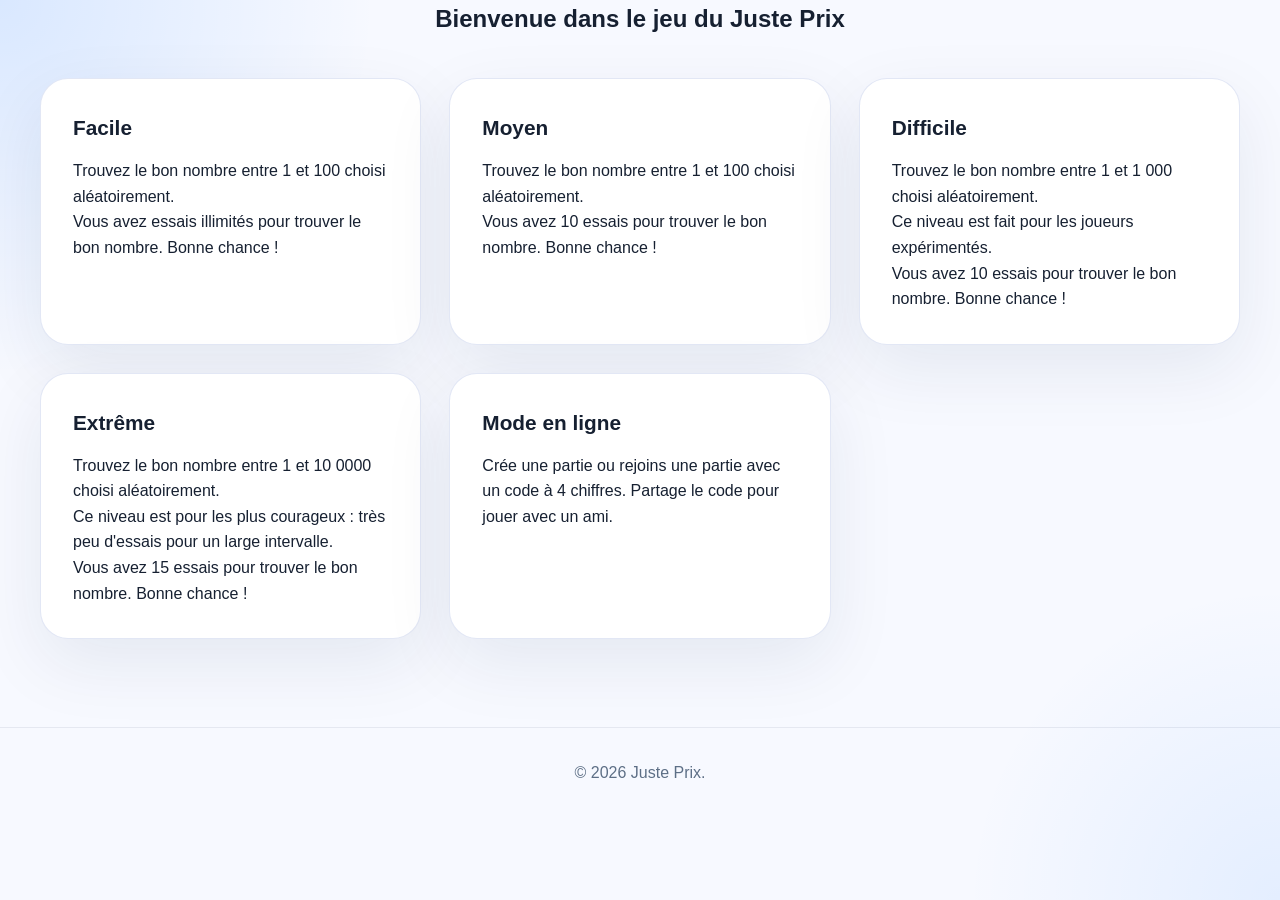
<file: index.html>
<!DOCTYPE html>
<html lang="fr">
<head>
    <meta charset="UTF-8">
    <meta name="viewport" content="width=device-width, initial-scale=1.0">
    <title>Juste prix</title>
    <link rel="stylesheet" href="style.css">
</head>
<body>



    <main class="container">
        <section id="features">
            <h1>Bienvenue dans le jeu du Juste Prix</h1>

            <div class="grid-container">
                <article class="card clickable-card" data-link="page/facile.html">
                    <h3>Facile</h3>
                    <p>Trouvez le bon nombre entre 1 et 100 choisi aléatoirement.
                        <p></p>Vous avez essais illimités pour trouver le bon nombre. Bonne chance !<p></p>
                    </p>
                </article>
                <article class="card clickable-card" data-link="page/moyen.html">
                    <h3>Moyen</h3>
                    <p>Trouvez le bon nombre entre 1 et 100 choisi aléatoirement.
                        <p></p>Vous avez 10 essais pour trouver le bon nombre. Bonne chance !<p></p>
                    </p>
                </article>
                <article class="card clickable-card" data-link="page/difficile.html">
                    <h3>Difficile
                    </h3>
                    <p>Trouvez le bon nombre entre 1 et 1 000 choisi aléatoirement.<p></p>
                       <p></p> Ce niveau est fait pour les joueurs expérimentés.<p></p>
                        Vous avez 10 essais pour trouver le bon nombre. Bonne chance !
                    </p>
                </article>
                <article class="card clickable-card" data-link="page/extrême.html">
                    <h3>Extrême</h3>
                    <p>Trouvez le bon nombre entre 1 et 10 0000 choisi aléatoirement.
                        <p></p>Ce niveau est pour les plus courageux : très peu d'essais pour un large intervalle.<p></p>
                        Vous avez 15 essais pour trouver le bon nombre. Bonne chance !
                    </p>
                </article>
                <article class="card clickable-card" data-link="page/online.html">
                    <h3>Mode en ligne</h3>
                    <p>Crée une partie ou rejoins une partie avec un code à 4 chiffres. Partage le code pour jouer avec un ami.</p>
                </article>
            </div>
        </section>

        
        
    </main>

    <footer>
        <div class="container">
            <p>&copy; 2026 Juste Prix.</p>
        </div>
    </footer>

    <script src="script.js"></script>
</body>
</html>
</file>
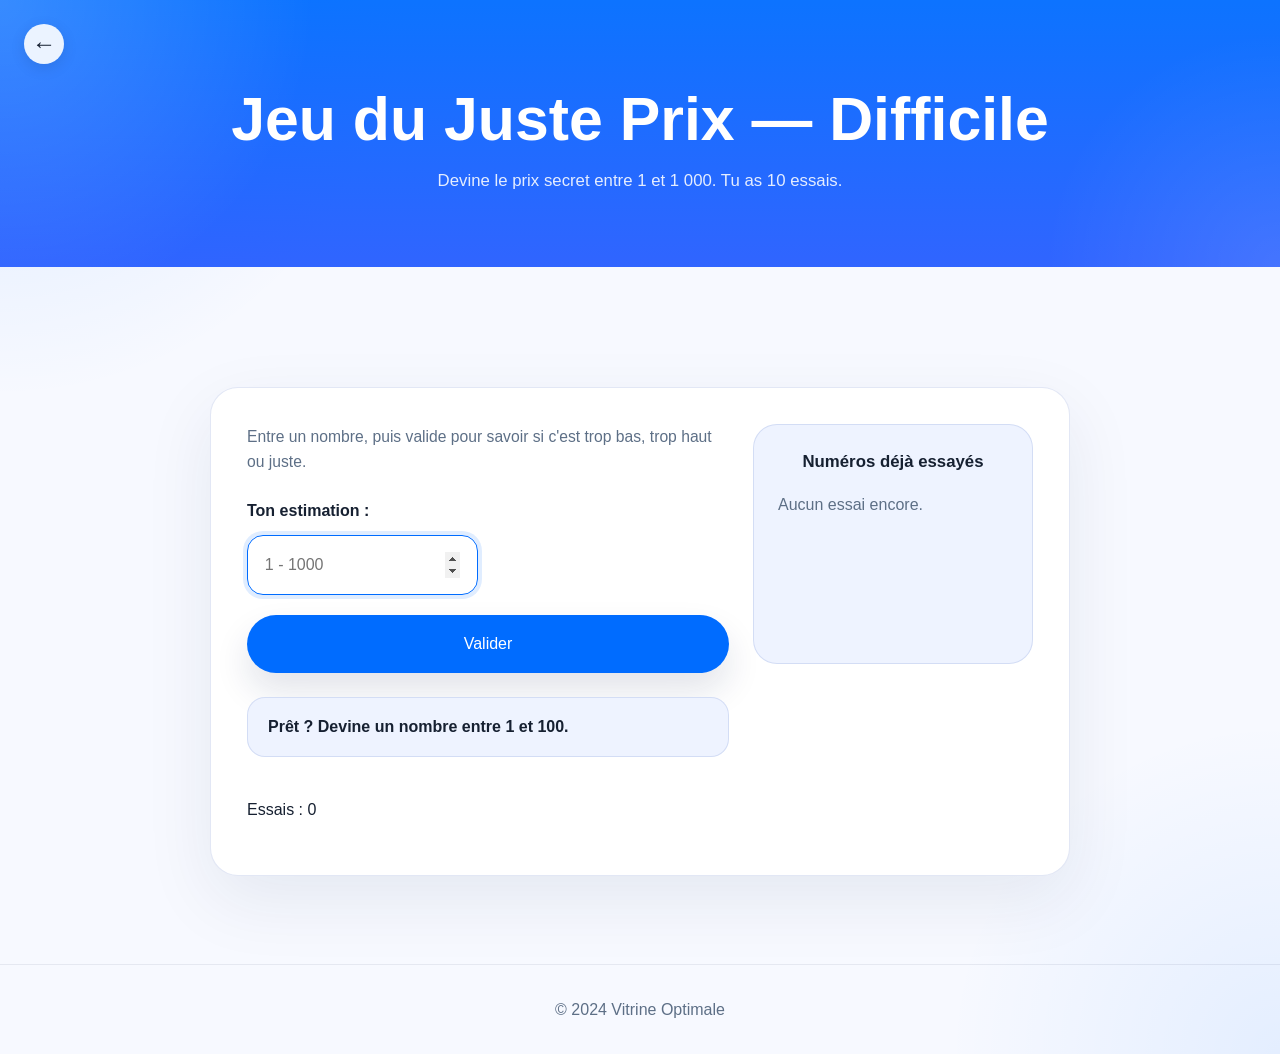
<file: page/difficile.html>
<!DOCTYPE html>
<html lang="fr">
<head>
    <meta charset="UTF-8">
    <meta name="viewport" content="width=device-width, initial-scale=1.0">
    <link rel="stylesheet" href="../style.css">
    <title>Juste Prix — Difficile</title>
</head>
<body>
    <button type="button" class="back-button" id="back-btn" aria-label="Retour">←</button>
    <header class="hero">
        <div class="container">
            <h1>Jeu du Juste Prix — Difficile</h1>
            <p class="hero-sub">Devine le prix secret entre 1 et 1 000. Tu as 10 essais.</p>
        </div>
    </header>

    <main class="container">
        <section id="game">
            <div class="contact-card game-card">
                <div class="game-panel">
                    <p class="game-instructions">Entre un nombre, puis valide pour savoir si c'est trop bas, trop haut ou juste.</p>
                    <form id="guess-form" class="form-flex">
                        <div>
                            <label for="guess">Ton estimation :</label>
                            <input type="number" id="guess" name="guess" min="1" max="1 000" required placeholder="1 - 1000">
                        </div>
                        <div class="form-actions">
                            <button type="submit" class="btn btn-primary">Valider</button>
                        </div>
                    </form>
                    <div class="game-status" id="game-message">Prêt ? Fais ta première proposition.</div>
                    <div class="game-meta">
                        <span id="attempts-count">Essais restants : 10</span>
                        <button type="button" id="reset-button" class="btn-secondary">Nouvelle partie</button>
                    </div>
                </div>
                <aside class="guess-history" aria-labelledby="guess-history-title">
                    <h2 id="guess-history-title">Numéros déjà essayés</h2>
                    <p id="guess-history-empty">Aucun essai encore.</p>
                    <ul id="guess-history-list" class="guess-history-list" aria-live="polite"></ul>
                </aside>
            </div>
        </section>
    </main>

    <footer>
        <div class="container">
            <p>&copy; 2024 Vitrine Optimale</p>
        </div>
    </footer>

    <script src="../script.js"></script>
</body>
</html>
</file>
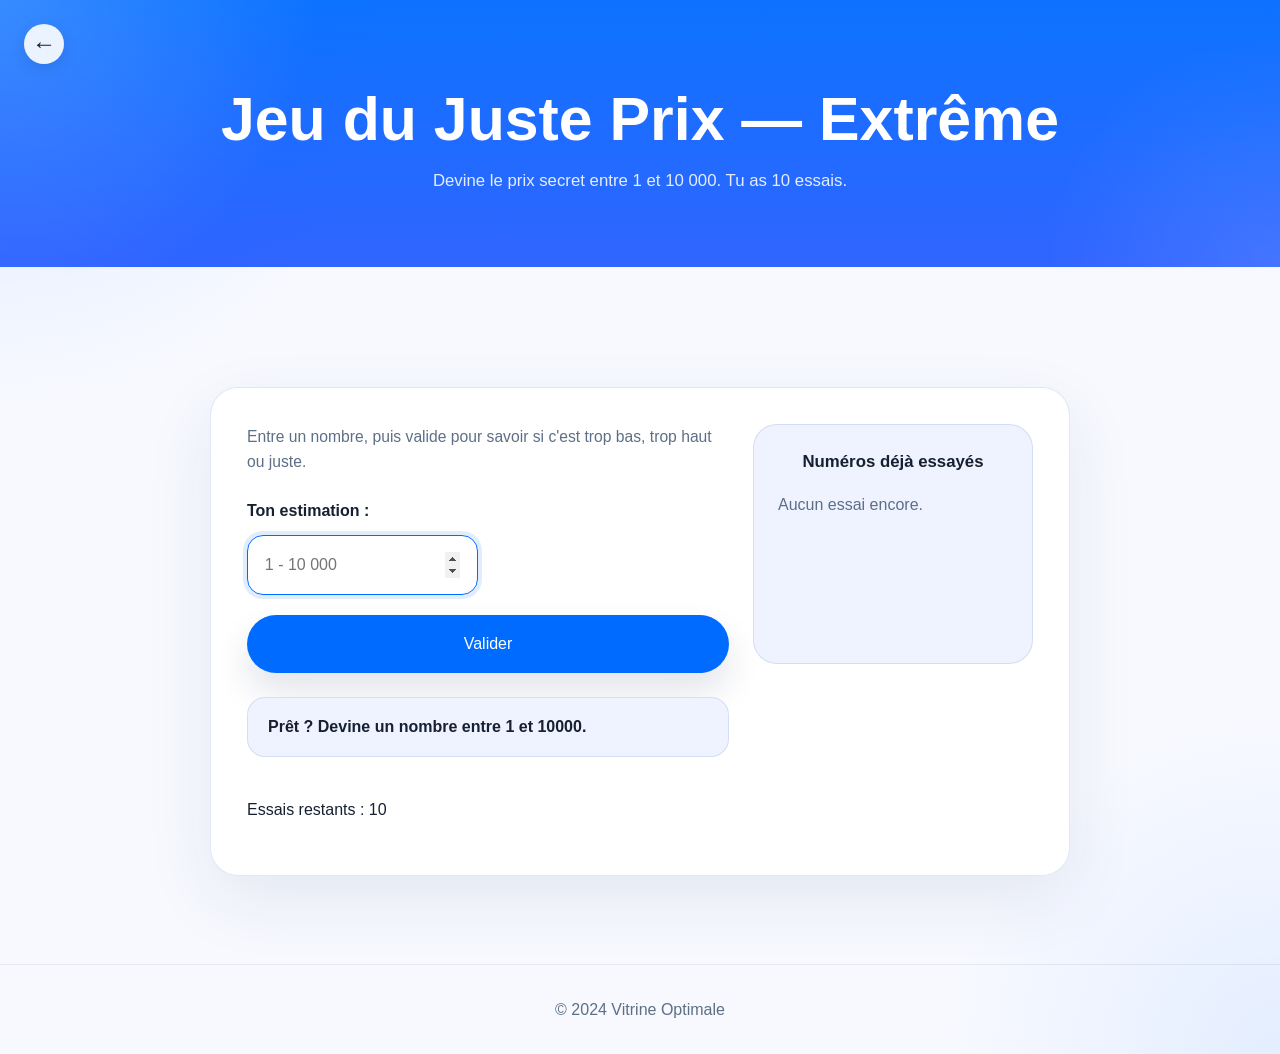
<file: page/extrême.html>
<!DOCTYPE html>
<html lang="fr">
<head>
    <meta charset="UTF-8">
    <meta name="viewport" content="width=device-width, initial-scale=1.0">
    <link rel="stylesheet" href="../style.css">
    <title>Juste Prix — Extrême</title>
</head>
<body>
    <button type="button" class="back-button" id="back-btn" aria-label="Retour">←</button>
    <header class="hero">
        <div class="container">
            <h1>Jeu du Juste Prix — Extrême</h1>
            <p class="hero-sub">Devine le prix secret entre 1 et 10 000. Tu as 10 essais.</p>
        </div>
    </header>

    <main class="container">
        <section id="game">
            <div class="contact-card game-card">
                <div class="game-panel">
                    <p class="game-instructions">Entre un nombre, puis valide pour savoir si c'est trop bas, trop haut ou juste.</p>
                    <form id="guess-form" class="form-flex">
                        <div>
                            <label for="guess">Ton estimation :</label>
                            <input type="number" id="guess" name="guess" min="1" max="10000" required placeholder="1 - 10 000">
                        </div>
                        <div class="form-actions">
                            <button type="submit" class="btn btn-primary">Valider</button>
                        </div>
                    </form>
                    <div class="game-status" id="game-message">Prêt ? Fais ta première proposition.</div>
                    <div class="game-meta">
                        <span id="attempts-count">Essais restants : 10</span>
                        <button type="button" id="reset-button" class="btn-secondary">Nouvelle partie</button>
                    </div>
                </div>
                <aside class="guess-history" aria-labelledby="guess-history-title">
                    <h2 id="guess-history-title">Numéros déjà essayés</h2>
                    <p id="guess-history-empty">Aucun essai encore.</p>
                    <ul id="guess-history-list" class="guess-history-list" aria-live="polite"></ul>
                </aside>
            </div>
        </section>
    </main>

    <footer>
        <div class="container">
            <p>&copy; 2024 Vitrine Optimale</p>
        </div>
    </footer>

    <script src="../script.js"></script>
</body>
</html>
</file>
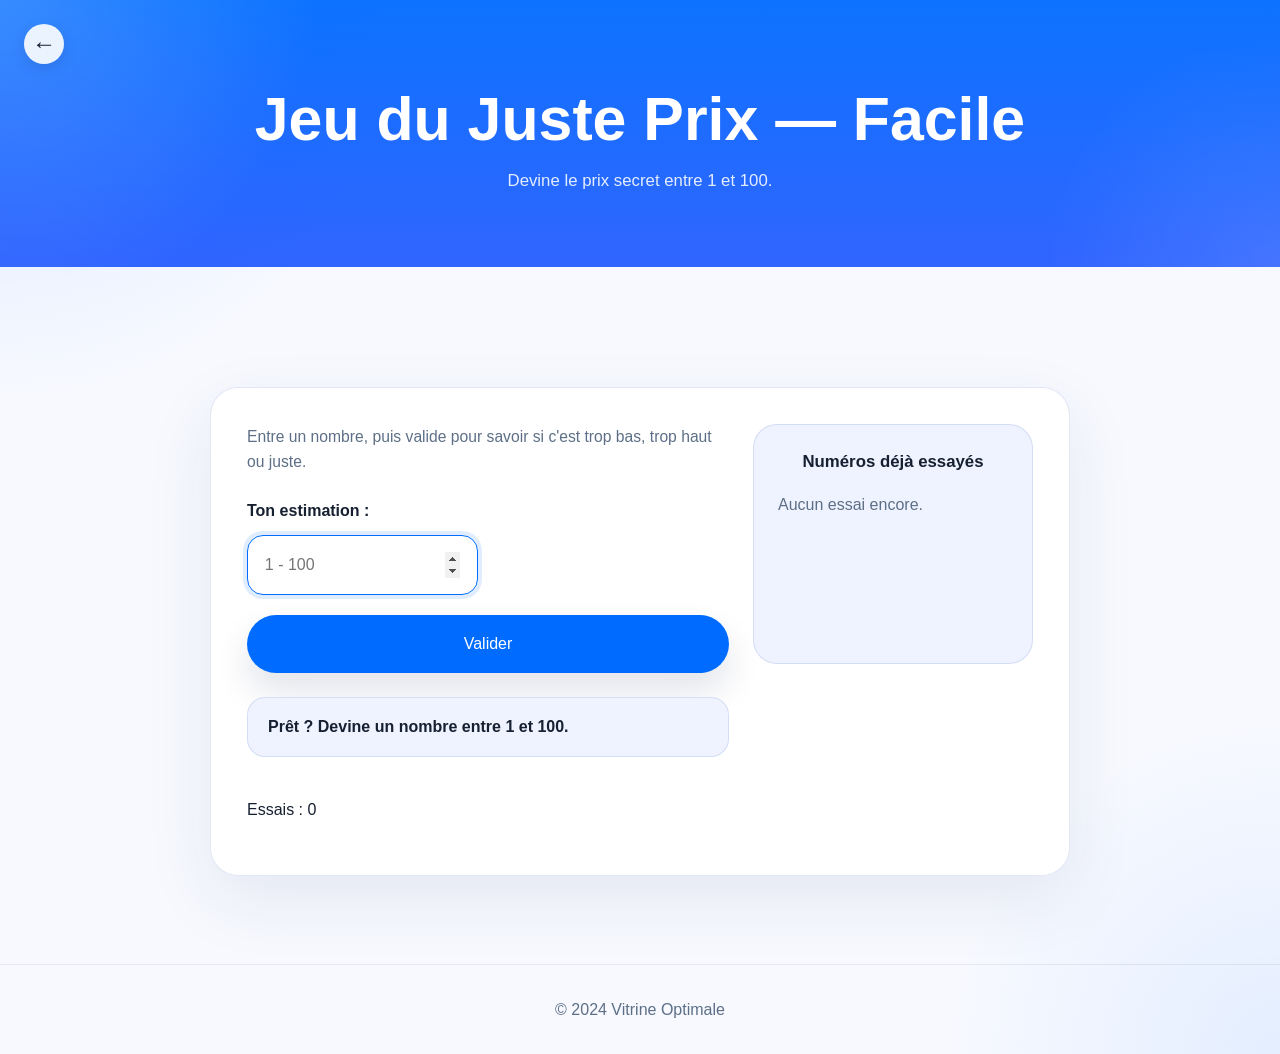
<file: page/facile.html>
<!DOCTYPE html>
<html lang="fr">
<head>
    <meta charset="UTF-8">
    <meta name="viewport" content="width=device-width, initial-scale=1.0">
    <link rel="stylesheet" href="../style.css">
    <title>Juste Prix — Facile</title>
</head>
<body>
    <button type="button" class="back-button" id="back-btn" aria-label="Retour">←</button>
    <header class="hero">
        <div class="container">
            <h1>Jeu du Juste Prix — Facile</h1>
            <p class="hero-sub">Devine le prix secret entre 1 et 100.</p>
        </div>
    </header>

    <main class="container">
        <section id="game">
            <div class="contact-card game-card">
                <div class="game-panel">
                    <p class="game-instructions">Entre un nombre, puis valide pour savoir si c'est trop bas, trop haut ou juste.</p>
                    <form id="guess-form" class="form-flex">
                        <div>
                            <label for="guess">Ton estimation :</label>
                            <input type="number" id="guess" name="guess" min="1" max="100" required placeholder="1 - 100">
                        </div>
                        <div class="form-actions">
                            <button type="submit" class="btn btn-primary">Valider</button>
                        </div>
                    </form>
                    <div class="game-status" id="game-message">Prêt ? Fais ta première proposition.</div>
                    <div class="game-meta">
                        <span id="attempts-count">Essais : 0</span>
                        <button type="button" id="reset-button" class="btn-secondary">Nouvelle partie</button>
                    </div>
                </div>
                <aside class="guess-history" aria-labelledby="guess-history-title">
                    <h2 id="guess-history-title">Numéros déjà essayés</h2>
                    <p id="guess-history-empty">Aucun essai encore.</p>
                    <ul id="guess-history-list" class="guess-history-list" aria-live="polite"></ul>
                </aside>
            </div>
        </section>
    </main>

    <footer>
        <div class="container">
            <p>&copy; 2024 Vitrine Optimale</p>
        </div>
    </footer>

    <script src="../script.js"></script>
</body>
</html>
</file>
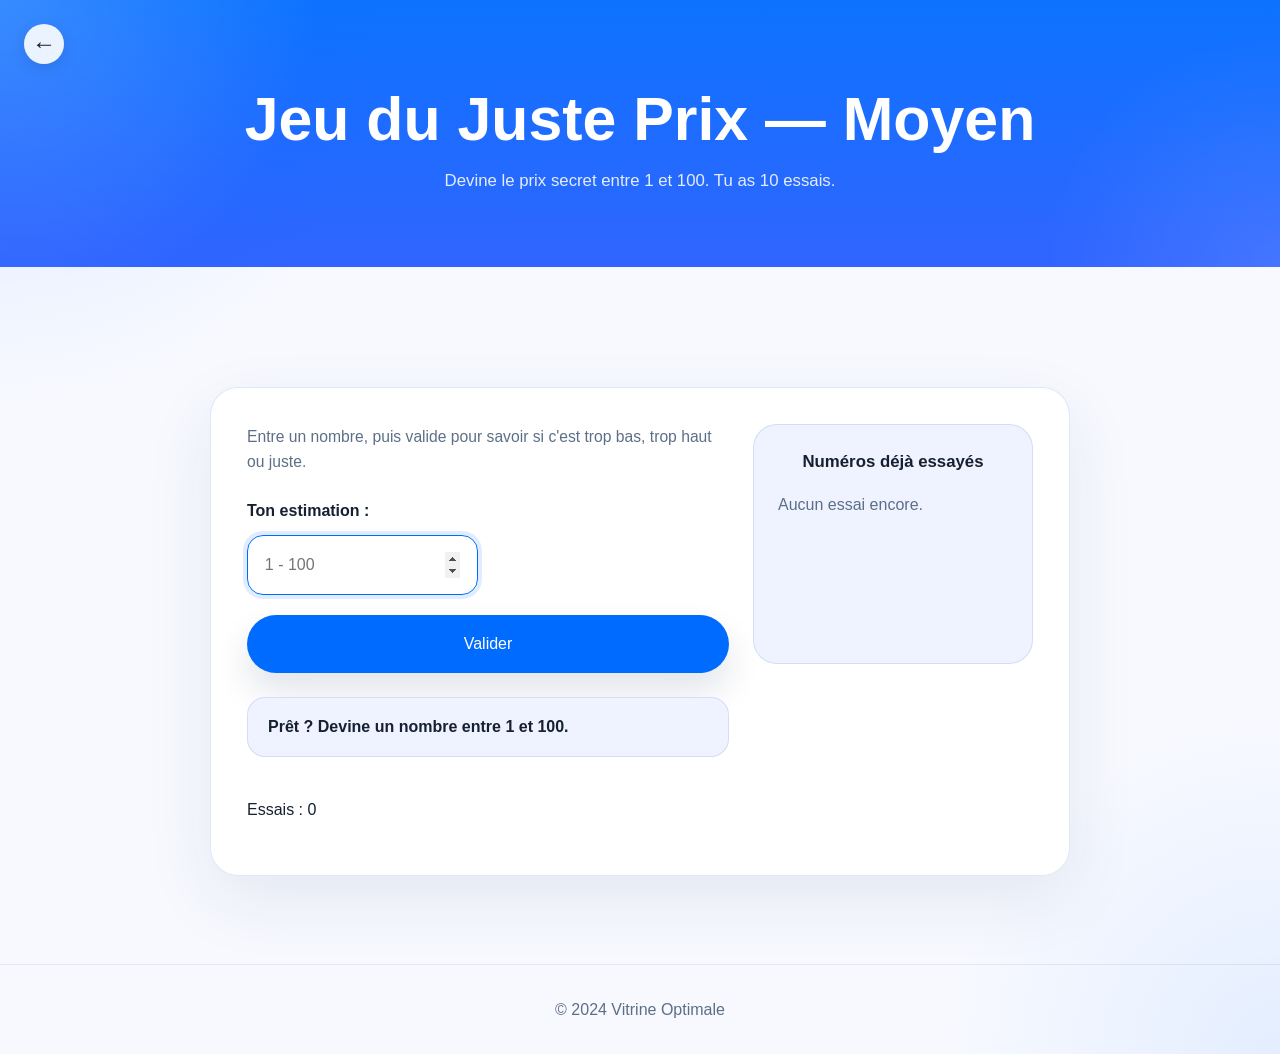
<file: page/moyen.html>
<!DOCTYPE html>
<html lang="fr">
<head>
    <meta charset="UTF-8">
    <meta name="viewport" content="width=device-width, initial-scale=1.0">
    <link rel="stylesheet" href="../style.css">
    <title>Juste Prix — Moyen</title>
</head>
<body>
    <button type="button" class="back-button" id="back-btn" aria-label="Retour">←</button>
    <header class="hero">
        <div class="container">
            <h1>Jeu du Juste Prix — Moyen</h1>
            <p class="hero-sub">Devine le prix secret entre 1 et 100. Tu as 10 essais.</p>
        </div>
    </header>

    <main class="container">
        <section id="game">
            <div class="contact-card game-card">
                <div class="game-panel">
                    <p class="game-instructions">Entre un nombre, puis valide pour savoir si c'est trop bas, trop haut ou juste.</p>
                    <form id="guess-form" class="form-flex">
                        <div>
                            <label for="guess">Ton estimation :</label>
                            <input type="number" id="guess" name="guess" min="1" max="100" required placeholder="1 - 100">
                        </div>
                        <div class="form-actions">
                            <button type="submit" class="btn btn-primary">Valider</button>
                        </div>
                    </form>
                    <div class="game-status" id="game-message">Prêt ? Fais ta première proposition.</div>
                    <div class="game-meta">
                        <span id="attempts-count">Essais restants : 10</span>
                        <button type="button" id="reset-button" class="btn-secondary">Nouvelle partie</button>
                    </div>
                </div>
                <aside class="guess-history" aria-labelledby="guess-history-title">
                    <h2 id="guess-history-title">Numéros déjà essayés</h2>
                    <p id="guess-history-empty">Aucun essai encore.</p>
                    <ul id="guess-history-list" class="guess-history-list" aria-live="polite"></ul>
                </aside>
            </div>
        </section>
    </main>

    <footer>
        <div class="container">
            <p>&copy; 2024 Vitrine Optimale</p>
        </div>
    </footer>

    <script src="../script.js"></script>
</body>
</html>
</file>
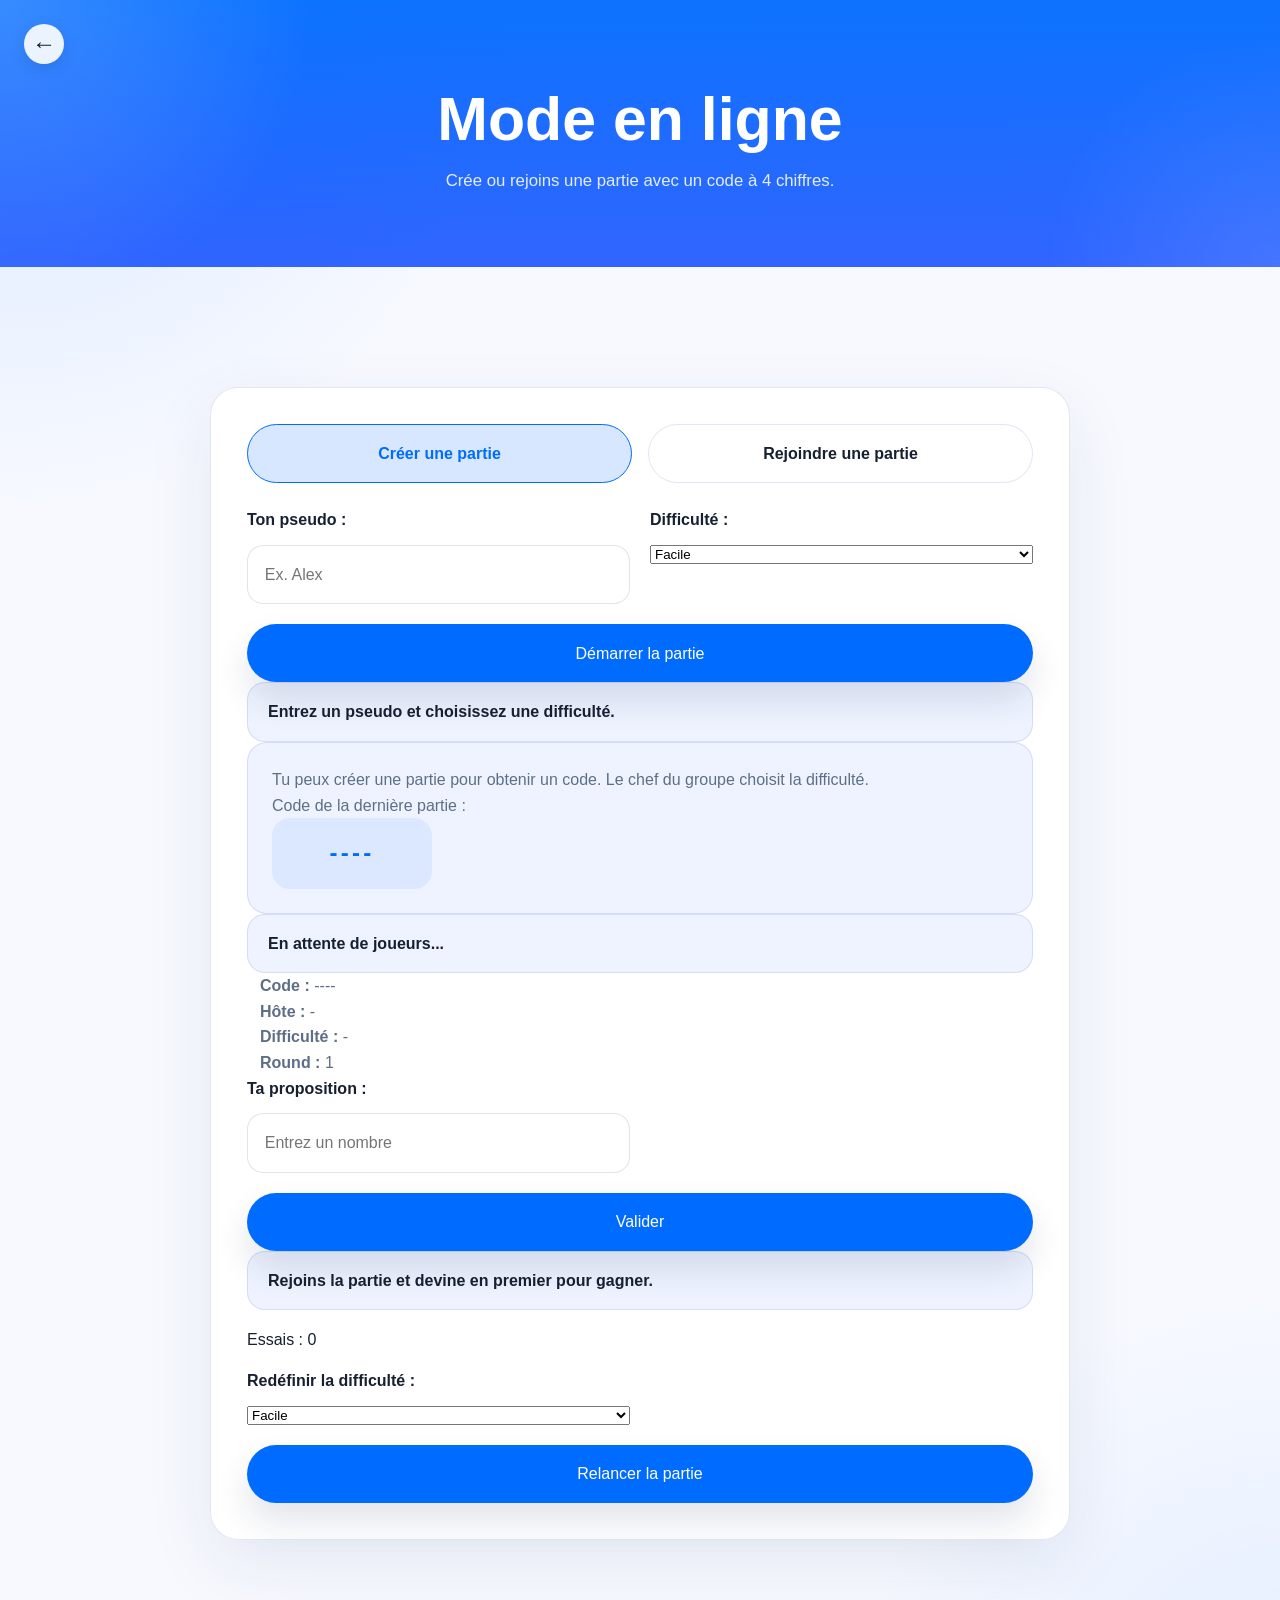
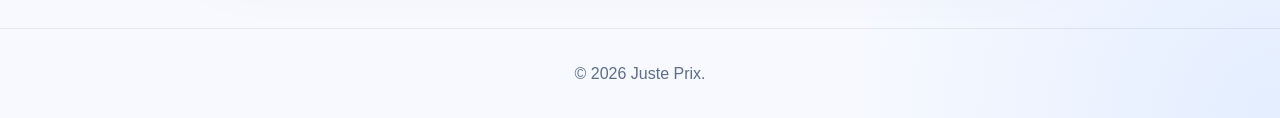
<file: page/online.html>
<!DOCTYPE html>
<html lang="fr">
<head>
    <meta charset="UTF-8">
    <meta name="viewport" content="width=device-width, initial-scale=1.0">
    <link rel="stylesheet" href="../style.css">
    <title>Juste Prix — Mode en ligne</title>
</head>
<body>
    <button type="button" class="back-button" id="back-btn" aria-label="Retour">←</button>
    <header class="hero">
        <div class="container">
            <h1>Mode en ligne</h1>
            <p class="hero-sub">Crée ou rejoins une partie avec un code à 4 chiffres.</p>
        </div>
    </header>

    <main class="container">
        <section id="online">
            <div class="contact-card">
                <div class="tab-switcher" role="tablist" aria-label="Choisir créer ou rejoindre une partie">
                    <button type="button" class="tab-button" data-tab="create" role="tab" aria-selected="true">Créer une partie</button>
                    <button type="button" class="tab-button" data-tab="join" role="tab" aria-selected="false">Rejoindre une partie</button>
                </div>

                <div class="tab-content" data-tab="create">
                    <form id="create-game-form" class="form-flex">
                        <div>
                            <label for="create-player-name">Ton pseudo :</label>
                            <input type="text" id="create-player-name" name="create-player-name" required placeholder="Ex. Alex">
                        </div>
                        <div>
                            <label for="create-difficulty">Difficulté :</label>
                            <select id="create-difficulty" name="create-difficulty" required>
                                <option value="facile">Facile</option>
                                <option value="moyen">Moyen</option>
                                <option value="difficile">Difficile</option>
                            </select>
                        </div>
                        <div class="form-actions">
                            <button type="submit" class="btn btn-primary">Démarrer la partie</button>
                        </div>
                    </form>
                    <div class="online-status" id="create-game-message">Entrez un pseudo et choisissez une difficulté.</div>
                </div>

                <div class="tab-content hidden" data-tab="join">
                    <form id="join-game-form" class="form-flex">
                        <div>
                            <label for="join-player-name">Ton pseudo :</label>
                            <input type="text" id="join-player-name" name="join-player-name" required placeholder="Ex. Sam">
                        </div>
                        <div>
                            <label for="join-room-code">Code de la partie :</label>
                            <input type="text" id="join-room-code" name="join-room-code" required placeholder="1234" maxlength="4" pattern="\d{4}">
                        </div>
                        <div class="form-actions">
                            <button type="submit" class="btn btn-primary">Rejoindre</button>
                        </div>
                    </form>
                    <div class="online-status" id="join-game-message">Seuls les joueurs déjà présents sur le site peuvent rejoindre avec un code.</div>
                </div>

                <div class="online-summary">
                    <p id="room-info">Tu peux créer une partie pour obtenir un code. Le chef du groupe choisit la difficulté.</p>
                    <p>Code de la dernière partie :</p>
                    <div class="room-code" id="room-code">----</div>
                </div>

                <div class="online-room hidden" id="room-panel">
                    <div class="online-status" id="room-state-message">En attente de joueurs...</div>
                    <div class="room-details">
                        <p><strong>Code :</strong> <span id="room-code-display">----</span></p>
                        <p><strong>Hôte :</strong> <span id="room-host">-</span></p>
                        <p><strong>Difficulté :</strong> <span id="room-difficulty">-</span></p>
                        <p><strong>Round :</strong> <span id="room-round">1</span></p>
                    </div>
                    <form id="room-guess-form" class="form-flex">
                        <div>
                            <label for="room-guess">Ta proposition :</label>
                            <input type="number" id="room-guess" name="room-guess" required placeholder="Entrez un nombre">
                        </div>
                        <div class="form-actions">
                            <button type="submit" class="btn btn-primary">Valider</button>
                        </div>
                    </form>
                    <div class="game-status" id="room-game-message">Rejoins la partie et devine en premier pour gagner.</div>
                    <div class="game-meta">
                        <span id="room-attempts-count">Essais : 0</span>
                        <button type="button" id="room-reset-button" class="btn-secondary hidden">Relancer une partie</button>
                    </div>
                    <div class="host-controls hidden" id="host-controls">
                        <form id="relaunch-form" class="form-flex">
                            <div>
                                <label for="relaunch-difficulty">Redéfinir la difficulté :</label>
                                <select id="relaunch-difficulty" name="relaunch-difficulty">
                                    <option value="facile">Facile</option>
                                    <option value="moyen">Moyen</option>
                                    <option value="difficile">Difficile</option>
                                </select>
                            </div>
                            <div class="form-actions">
                                <button type="submit" class="btn btn-primary">Relancer la partie</button>
                            </div>
                        </form>
                    </div>
                </div>
            </div>
        </section>
    </main>

    <footer>
        <div class="container">
            <p>&copy; 2026 Juste Prix.</p>
        </div>
    </footer>

    <script src="../script.js"></script>
</body>
</html>
</file>
<file: style.css>
/* =================================== */
/* 🌟 VARIABLES ET RESET GÉNÉRAL       */
/* =================================== */
:root {
    --bg: #f7f9ff;
    --surface: #ffffff;
    --surface-soft: #eef3ff;
    --primary: #006cff;
    --primary-soft: rgba(0, 108, 255, 0.16);
    --text: #162031;
    --muted: #5d6f86;
    --border: rgba(16, 60, 170, 0.12);
    --shadow: 0 24px 70px rgba(15, 34, 82, 0.08);
    --radius: 28px;
    --max-width: 1200px;
}

body.dark {
    --bg: #090d14;
    --surface: #111924;
    --surface-soft: #171f2d;
    --primary: #58a6ff;
    --primary-soft: rgba(88, 166, 255, 0.18);
    --text: #edf2ff;
    --muted: #9fb1d0;
    --border: rgba(255, 255, 255, 0.08);
    --shadow: 0 24px 70px rgba(0, 0, 0, 0.35);
}

@media (prefers-color-scheme: dark) {
    :root {
        --bg: #121826;
        --surface: #171f2d;
        --surface-soft: #1e2740;
        --primary: #58a6ff;
        --text: #f3f7ff;
        --muted: #9fb1d0;
        --border: rgba(255, 255, 255, 0.08);
    }
}

* {
    margin: 0;
    padding: 0;
    box-sizing: border-box;
}

html {
    scroll-behavior: smooth;
}

body {
    min-height: 100vh;
    font-family: 'Segoe UI', Tahoma, Geneva, Verdana, sans-serif;
    line-height: 1.6;
    background: radial-gradient(circle at top left, rgba(0, 108, 255, 0.12), transparent 24%),
                radial-gradient(circle at bottom right, rgba(0, 108, 255, 0.08), transparent 20%),
                var(--bg);
    color: var(--text);
    transition: background 0.3s ease, color 0.3s ease;
}

img,
svg {
    display: block;
    max-width: 100%;
}

.container {
    width: min(100% - 2rem, var(--max-width));
    margin: 0 auto;
}

button,
input {
    font: inherit;
}

button {
    cursor: pointer;
}

/* =================================== */
/* 🚀 HEADER (Hero)                  */
/* =================================== */
.hero {
    position: relative;
    overflow: hidden;
    text-align: center;
    padding: 5.5rem 1.5rem 4.5rem;
    background: linear-gradient(180deg, rgba(0, 108, 255, 0.95), rgba(21, 80, 255, 0.88));
    color: #ffffff;
}

.hero::before {
    content: '';
    position: absolute;
    inset: 0;
    background: radial-gradient(circle at top left, rgba(255, 255, 255, 0.18), transparent 24%),
                radial-gradient(circle at bottom right, rgba(255, 255, 255, 0.1), transparent 18%);
    pointer-events: none;
}

.hero .container {
    position: relative;
    z-index: 1;
}
h1 {
    text-align: center;
}

.hero h1 {
    font-size: clamp(2.4rem, 5vw, 3.8rem);
    max-width: 840px;
    margin: 0 auto 1rem;
    line-height: 1.05;
}

.hero p {
    max-width: 720px;
    margin: 0 auto;
    color: rgba(255, 255, 255, 0.88);
    font-size: 1.05rem;
}

.hero-actions {
    margin-top: 2.5rem;
    display: inline-flex;
    gap: 1rem;
    flex-wrap: wrap;
    justify-content: center;
}

.btn,
.btn-primary,
.btn-secondary {
    display: inline-flex;
    align-items: center;
    justify-content: center;
    padding: 0.95rem 1.6rem;
    border-radius: 999px;
    border: 1px solid transparent;
    transition: transform 0.2s ease, box-shadow 0.2s ease, background-color 0.2s ease;
}

.btn:hover,
.btn-primary:hover,
.btn-secondary:hover {
    transform: translateY(-2px);
}

.btn {
    background: #ffffff;
    color: #0d2141;
    box-shadow: 0 18px 35px rgba(15, 34, 82, 0.12);
}

.btn-secondary {
    background: rgba(255, 255, 255, 0.18);
    color: #ffffff;
    border-color: rgba(255, 255, 255, 0.18);
}

.btn-primary {
    background: var(--primary);
    color: #ffffff;
}

.btn-primary:hover {
    background: #0052cc;
}

/* =================================== */
/* 🔙 BACK BUTTON                     */
/* =================================== */
.back-button {
    position: fixed;
    top: 1.5rem;
    left: 1.5rem;
    width: 2.5rem;
    height: 2.5rem;
    border-radius: 50%;
    background: rgba(255, 255, 255, 0.9);
    color: #162031;
    border: none;
    font-size: 1.5rem;
    display: flex;
    align-items: center;
    justify-content: center;
    cursor: pointer;
    transition: all 0.3s ease;
    z-index: 1000;
    box-shadow: 0 4px 15px rgba(0, 0, 0, 0.1);
}

.back-button:hover {
    background: #ffffff;
    transform: translateX(-3px);
    box-shadow: 0 6px 20px rgba(0, 0, 0, 0.15);
}

.back-button:active {
    transform: translateX(-1px) scale(0.95);
}

/* =================================== */
/* 🌟 MAIN & SECTIONS                 */
/* =================================== */
section {
    padding: 5.5rem 0;
}

section h2 {
    font-size: clamp(2rem, 3vw, 2.6rem);
    margin-bottom: 0.8rem;
    text-align: center;
}

section p {
    color: var(--muted);
    max-width: 760px;
    margin: 0 auto;
}

#features {
    padding-top: 0;
}

.grid-container {
    display: grid;
    grid-template-columns: repeat(auto-fit, minmax(280px, 1fr));
    gap: 1.75rem;
    margin-top: 2.5rem;
}

.card {
    background: var(--surface);
    border: 1px solid var(--border);
    border-radius: var(--radius);
    padding: 2rem;
    box-shadow: var(--shadow);
    transition: transform 0.25s ease, border-color 0.25s ease, box-shadow 0.25s ease;
}

.card:hover {
    transform: translateY(-8px);
    border-color: rgba(0, 108, 255, 0.18);
    box-shadow: 0 28px 58px rgba(15, 34, 82, 0.12);
}

.card h3 {
    margin-bottom: 0.85rem;
    font-size: 1.3rem;
}

.card p {
    color: var(--text);
}

.six-seven-alert {
    position: fixed;
    left: 50%;
    top: 20%;
    transform: translateX(-50%);
    z-index: 1200;
    background: rgba(255, 255, 255, 0.95);
    color: #111;
    border: 4px solid #006cff;
    border-radius: 24px;
    padding: 1.2rem 2rem;
    box-shadow: 0 24px 75px rgba(0, 0, 0, 0.2);
    animation: six-seven-pulse 0.25s ease infinite alternate,
               six-seven-shake 0.15s ease-in-out 0s 10;
    display: inline-flex;
    align-items: center;
    justify-content: center;
    font-size: clamp(2.6rem, 6vw, 4.2rem);
    font-weight: 900;
    letter-spacing: 0.2rem;
    text-transform: uppercase;
    text-align: center;
    min-width: 16rem;
    pointer-events: none;
}

.six-seven-alert span {
    display: inline-block;
    animation: six-seven-jump 0.4s ease-in-out infinite alternate;
}

.six-seven-alert--hidden {
    opacity: 0;
    transition: opacity 0.5s ease;
}

@keyframes six-seven-pulse {
    from { transform: translateX(-50%) scale(1); }
    to { transform: translateX(-50%) scale(1.1); }
}

@keyframes six-seven-jump {
    from { transform: translateY(0px); }
    to { transform: translateY(-18px); }
}

@keyframes six-seven-shake {
    0% { transform: translateX(-50%) translateY(0) rotate(0deg); }
    25% { transform: translateX(-50%) translateY(-3px) rotate(-2deg); }
    50% { transform: translateX(-50%) translateY(0) rotate(2deg); }
    75% { transform: translateX(-50%) translateY(-3px) rotate(-1deg); }
    100% { transform: translateX(-50%) translateY(0) rotate(0deg); }
}

.clickable-card {
    cursor: pointer;
}

.game-card {
    display: grid;
    grid-template-columns: 1fr 280px;
    gap: 1.5rem;
    align-items: start;
}

.game-panel {
    display: flex;
    flex-direction: column;
    gap: 1.5rem;
}

.tab-switcher {
    display: grid;
    grid-template-columns: repeat(2, minmax(0, 1fr));
    gap: 1rem;
    margin-bottom: 1.5rem;
}

.tab-button {
    border: 1px solid var(--border);
    background: var(--surface);
    color: var(--text);
    padding: 1rem 1.2rem;
    border-radius: 999px;
    font-weight: 700;
    transition: background-color 0.2s ease, border-color 0.2s ease, color 0.2s ease;
}

.tab-button:hover,
.tab-button--active {
    border-color: var(--primary);
    background: var(--primary-soft);
    color: var(--primary);
}

.tab-content.hidden {
    display: none;
}

.online-summary {
    background: var(--surface-soft);
    border: 1px solid var(--border);
    border-radius: 20px;
    padding: 1.5rem;
    color: var(--text);
}

.room-code {
    display: inline-flex;
    align-items: center;
    justify-content: center;
    min-width: 10rem;
    padding: 1rem 1.25rem;
    border-radius: 18px;
    background: rgba(0, 108, 255, 0.08);
    color: var(--primary);
    font-size: 1.5rem;
    font-weight: 700;
    letter-spacing: 0.2rem;
}

.online-status {
    padding: 1rem 1.25rem;
    border-radius: 18px;
    background: var(--surface-soft);
    border: 1px solid var(--border);
    color: var(--text);
    font-weight: 600;
}

.online-status[data-status='success'] {
    color: #107c3a;
    background: rgba(16, 124, 58, 0.08);
    border-color: rgba(16, 124, 58, 0.16);
}

.online-status[data-status='error'] {
    color: #b12726;
    background: rgba(177, 39, 38, 0.08);
    border-color: rgba(177, 39, 38, 0.16);
}

.online-status[data-status='info'] {
    color: var(--text);
}

.guess-history {
    background: var(--surface-soft);
    border: 1px solid var(--border);
    border-radius: 24px;
    padding: 1.5rem;
    min-height: 240px;
    display: flex;
    flex-direction: column;
    gap: 1rem;
}

.guess-history h2 {
    margin: 0;
    font-size: 1.05rem;
}

.guess-history p {
    margin: 0;
    color: var(--muted);
}

.guess-history-list {
    list-style: none;
    margin: 0;
    padding: 0;
    display: grid;
    gap: 0.5rem;
}

.guess-history-list li {
    display: flex;
    align-items: center;
    justify-content: space-between;
    background: var(--surface);
    border: 1px solid var(--border);
    border-radius: 14px;
    padding: 0.85rem 1rem;
    color: var(--text);
    font-weight: 600;
}

.guess-history-item::before {
    content: '';
    width: 1.4rem;
    height: 1.4rem;
    display: inline-flex;
    align-items: center;
    justify-content: center;
    margin-right: 0.75rem;
    font-size: 1rem;
}

.guess-history-item--low::before {
    content: '↑';
    color: #107c3a;
}

.guess-history-item--high::before {
    content: '↓';
    color: #d92f2f;
}

.guess-history-item--correct::before {
    content: '✓';
    color: #107c3a;
}

.game-instructions {
    color: var(--muted);
    font-size: 0.98rem;
}

.game-status {
    padding: 1rem 1.25rem;
    border-radius: 18px;
    background: var(--surface-soft);
    color: var(--text);
    border: 1px solid var(--border);
    font-weight: 600;
}

.game-status[data-status='success'] {
    color: #107c3a;
    background: rgba(16, 124, 58, 0.08);
    border-color: rgba(16, 124, 58, 0.16);
}

.game-status[data-status='error'] {
    color: #b12726;
    background: rgba(177, 39, 38, 0.08);
    border-color: rgba(177, 39, 38, 0.16);
}

.game-status[data-status='hint'] {
    color: #164a9f;
    background: rgba(0, 108, 255, 0.08);
    border-color: rgba(0, 108, 255, 0.16);
}

.game-meta {
    display: flex;
    align-items: center;
    justify-content: space-between;
    gap: 1rem;
    flex-wrap: wrap;
}

#contact {
    background: transparent;
}

.contact-card {
    max-width: 860px;
    margin: 2rem auto 0;
    background: var(--surface);
    border: 1px solid var(--border);
    border-radius: var(--radius);
    padding: 2.25rem;
    box-shadow: var(--shadow);
}

.form-flex {
    display: grid;
    gap: 1.25rem;
    grid-template-columns: repeat(2, minmax(0, 1fr));
}

.form-flex > div {
    display: flex;
    flex-direction: column;
    gap: 0.75rem;
}

label {
    font-weight: 600;
    color: var(--text);
}

input {
    width: 100%;
    padding: 1rem 1.05rem;
    border-radius: 16px;
    border: 1px solid rgba(15, 34, 82, 0.12);
    background: rgba(255, 255, 255, 0.95);
    color: var(--text);
    transition: border-color 0.2s ease, box-shadow 0.2s ease;
}

body.dark input {
    background: rgba(255, 255, 255, 0.05);
    border-color: rgba(255, 255, 255, 0.14);
    color: var(--text);
}

input:focus {
    outline: none;
    border-color: var(--primary);
    box-shadow: 0 0 0 4px rgba(0, 108, 255, 0.12);
}

.input-error {
    border-color: #d92f2f;
    box-shadow: 0 0 0 4px rgba(217, 47, 47, 0.14);
    background: rgba(217, 47, 47, 0.05);
}

#guess-form.input-error {
    border: 1px solid #d92f2f;
    background: rgba(217, 47, 47, 0.05);
    padding: 1.5rem;
    border-radius: 24px;
}

.form-actions {
    grid-column: span 2;
    display: flex;
    justify-content: flex-end;
}

.btn-primary {
    min-width: 180px;
}

.footer-wrapper,
footer {
    padding: 2rem 0;
}

footer {
    border-top: 1px solid rgba(15, 34, 82, 0.08);
    text-align: center;
    color: var(--muted);
}

/* =================================== */
/* 📱 MEDIA QUERIES (RESPONSIVITÉ)   */
/* =================================== */
@media (max-width: 860px) {
    .hero {
        padding: 4.5rem 1.5rem 3.5rem;
    }

    .grid-container {
        grid-template-columns: 1fr;
        gap: 1.25rem;
    }

    .contact-card,
    .guess-history {
        width: 100%;
        box-shadow: none;
    }

    .game-card {
        grid-template-columns: 1fr;
    }

    .guess-history {
        min-height: auto;
    }

    .guess-history-list li {
        padding: 0.95rem 1rem;
    }

    .form-flex {
        grid-template-columns: 1fr;
    }

    .form-actions {
        justify-content: stretch;
    }

    .form-actions .btn-primary {
        width: 100%;
    }
}

@media (max-width: 620px) {
    .hero {
        padding: 3.5rem 1.25rem 2.5rem;
    }

    .hero h1 {
        font-size: 2.2rem;
    }

    .hero p {
        font-size: 0.98rem;
    }

    .back-button {
        top: 1rem;
        left: 0.75rem;
        width: 2.25rem;
        height: 2.25rem;
    }

    .game-status,
    .game-meta,
    .guess-history {
        width: 100%;
    }

    .guess-history-list li {
        font-size: 0.95rem;
    }

    section {
        padding: 3rem 0;
    }
}
</file>
